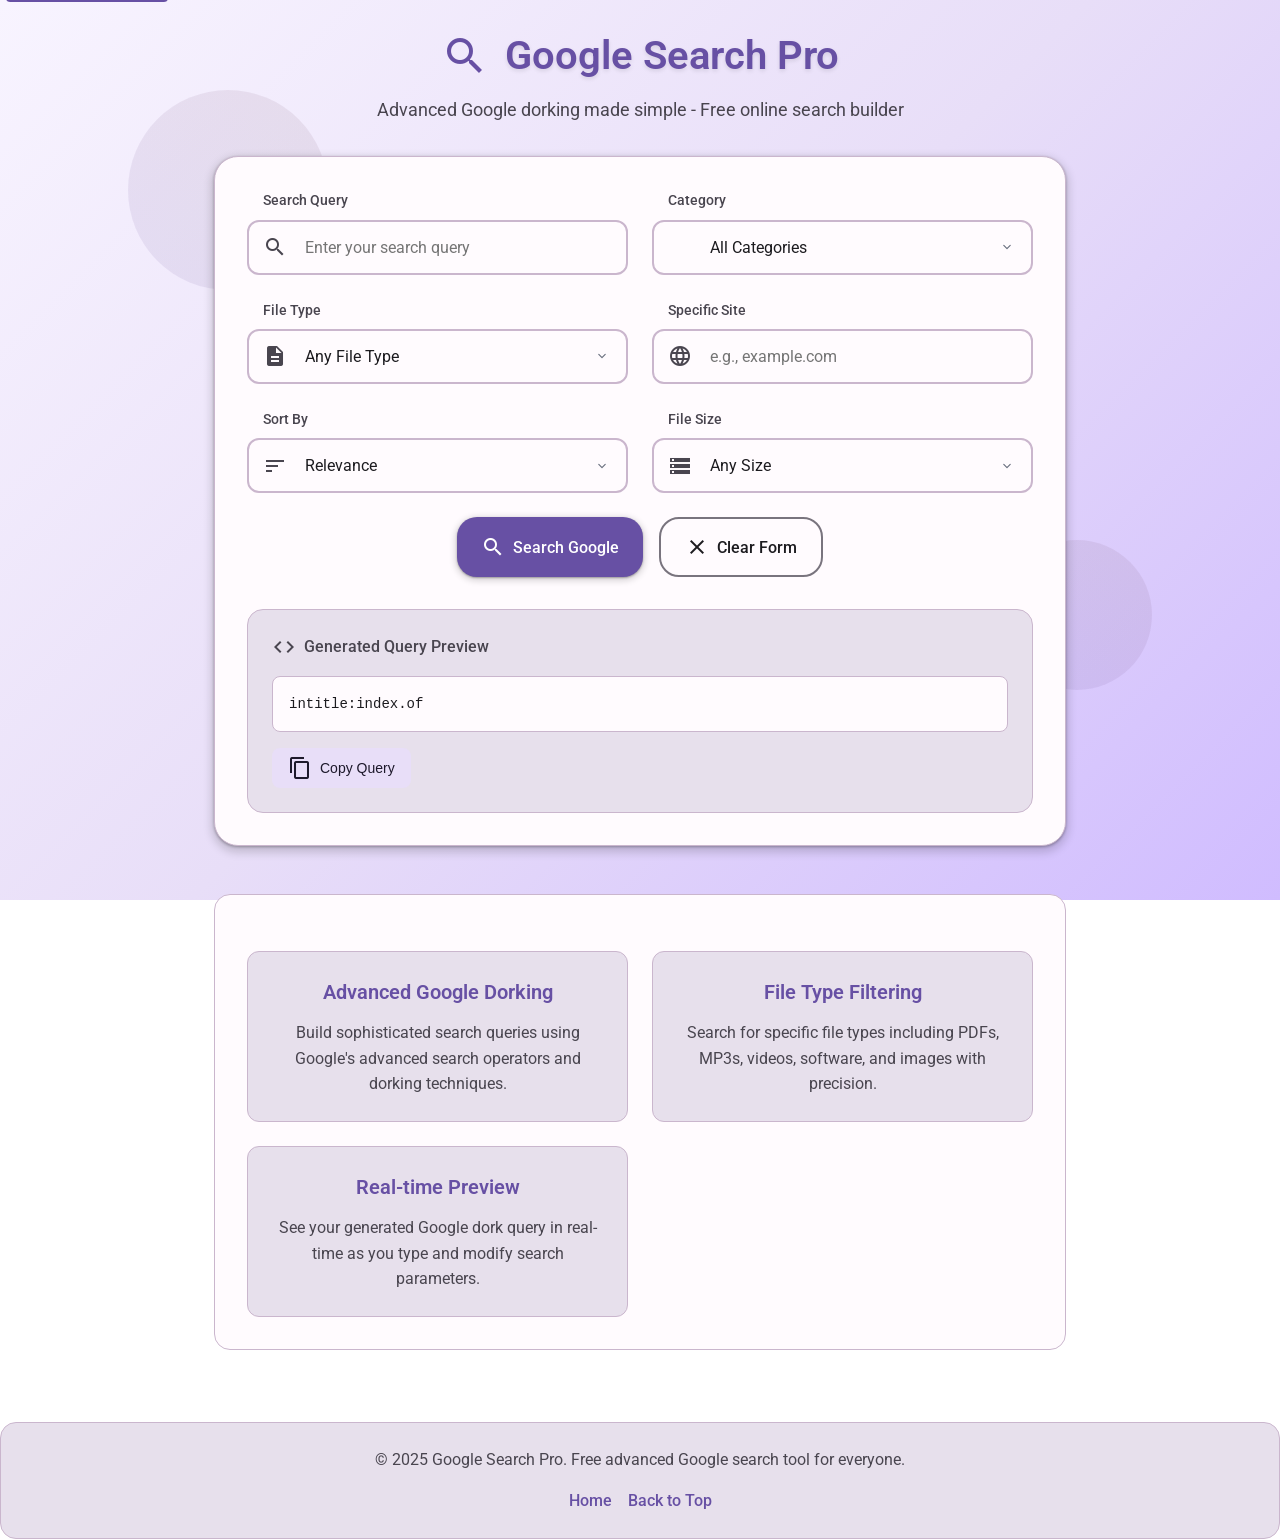
<file: index.html>
<!DOCTYPE html>
<html lang="en" itemscope itemtype="https://schema.org/WebApplication">

<head>
    <meta charset="UTF-8">
    <meta name="viewport" content="width=device-width, initial-scale=1.0">
    
    <!-- Primary Meta Tags -->
    <title>Google Search Pro - Advanced Google Dorking Tool | Free Online Search Builder</title>
    <meta name="title" content="Google Search Pro - Advanced Google Dorking Tool | Free Online Search Builder">
    <meta name="description" content="Free advanced Google search tool with dorking capabilities. Build complex search queries, filter by file types, search specific sites. Find books, music, videos, software & images easily.">
    <meta name="keywords" content="google search, google dorking, advanced search, file search, dork queries, search tool, find files, search builder, google hacks, intitle index of, advanced google search, search operators, google dorks, file finder, search engine, web search, google search tips, search techniques, online search tool, free search tool">
    <meta name="author" content="Google Search Pro">
    <meta name="robots" content="index, follow">
    <meta name="language" content="English">
    <meta name="revisit-after" content="1 days">
    
    <!-- Canonical URL -->
    <link rel="canonical" href="https://googlesearchpro.netlify.app/">
    
    <!-- Open Graph / Facebook -->
    <meta property="og:type" content="website">
    <meta property="og:url" content="https://googlesearchpro.netlify.app/">
    <meta property="og:title" content="Google Search Pro - Advanced Google Dorking Tool">
    <meta property="og:description" content="Free advanced Google search tool with dorking capabilities. Build complex search queries, filter by file types, search specific sites. Find books, music, videos, software & images easily.">
    <meta property="og:image" content="https://googlesearchpro.netlify.app/og-image.png">
    <meta property="og:image:width" content="1200">
    <meta property="og:image:height" content="630">
    <meta property="og:site_name" content="Google Search Pro">
    <meta property="og:locale" content="en_US">
    
    <!-- Twitter -->
    <meta property="twitter:card" content="summary_large_image">
    <meta property="twitter:url" content="https://googlesearchpro.netlify.app/">
    <meta property="twitter:title" content="Google Search Pro - Advanced Google Dorking Tool">
    <meta property="twitter:description" content="Free advanced Google search tool with dorking capabilities. Build complex search queries, filter by file types, search specific sites.">
    <meta property="twitter:image" content="https://googlesearchpro.netlify.app/og-image.png">
    <meta property="twitter:creator" content="@GoogleSearchPro">
    
    <!-- Structured Data / Schema.org -->
    <script type="application/ld+json">
    {
        "@context": "https://schema.org",
        "@type": "WebApplication",
        "name": "Google Search Pro",
        "description": "Advanced Google search tool with dorking capabilities for building complex search queries",
        "url": "https://googlesearchpro.netlify.app/",
        "applicationCategory": "SearchEngine",
        "operatingSystem": "Any",
        "browserRequirements": "Requires HTML5 support",
        "softwareVersion": "2.0",
        "author": {
            "@type": "Organization",
            "name": "Google Search Pro"
        },
        "offers": {
            "@type": "Offer",
            "price": "0",
            "priceCurrency": "USD"
        },
        "aggregateRating": {
            "@type": "AggregateRating",
            "ratingValue": "4.8",
            "ratingCount": "150"
        },
        "features": [
            "Advanced Google Dorking",
            "File Type Filtering",
            "Site-Specific Search",
            "Real-time Query Preview",
            "Material Design Interface"
        ]
    }
    </script>
    
    <!-- Additional SEO Meta Tags -->
    <meta name="theme-color" content="#6750a4">
    <meta name="msapplication-TileColor" content="#6750a4">
    <meta name="application-name" content="Google Search Pro">
    <meta name="apple-mobile-web-app-title" content="Google Search Pro">
    <meta name="apple-mobile-web-app-capable" content="yes">
    <meta name="apple-mobile-web-app-status-bar-style" content="default">
    
    <!-- Favicon -->
    <link rel="icon" type="image/x-icon" href="favicon.ico">
    <link rel="apple-touch-icon" sizes="180x180" href="apple-touch-icon.png">
    <link rel="icon" type="image/png" sizes="32x32" href="favicon-32x32.png">
    <link rel="icon" type="image/png" sizes="16x16" href="favicon-16x16.png">
    <link rel="manifest" href="manifest.json">
    
    <!-- Preload Critical Resources -->
    <link rel="preload" href="https://fonts.googleapis.com/css2?family=Roboto:wght@300;400;500;600;700&display=swap" as="style">
    <link rel="preload" href="https://fonts.googleapis.com/icon?family=Material+Icons" as="style">
    <link rel="preload" href="styles.css" as="style">
    
    <!-- Stylesheets -->
    <link rel="stylesheet" href="styles.css">
    <link href="https://fonts.googleapis.com/css2?family=Roboto:wght@300;400;500;600;700&display=swap" rel="stylesheet">
    <link href="https://fonts.googleapis.com/icon?family=Material+Icons" rel="stylesheet">
    
    <!-- DNS Prefetch -->
    <link rel="dns-prefetch" href="//www.google.com">
    <link rel="dns-prefetch" href="//fonts.googleapis.com">
    <link rel="dns-prefetch" href="//fonts.gstatic.com">
    
    <!-- Performance Optimization -->
    <link rel="prefetch" href="script.js">
</head>

<body>
    <!-- Skip to content for accessibility -->
    <a href="#main-content" class="skip-link">Skip to main content</a>
    
    <!-- Toast Notification Container -->
    <div id="toast" class="toast" role="alert" aria-live="polite">
        <span class="toast-icon material-icons">info</span>
        <span class="toast-message"></span>
    </div>

    <!-- Background decoration -->
    <div class="background-decoration" aria-hidden="true">
        <div class="floating-shape shape-1"></div>
        <div class="floating-shape shape-2"></div>
        <div class="floating-shape shape-3"></div>
    </div>

    <main id="main-content" class="container">
        <header class="header">
            <div class="logo">
                <span class="material-icons" aria-hidden="true">search</span>
                <h1>Google Search Pro</h1>
            </div>
            <p class="subtitle">Advanced Google dorking made simple - Free online search builder</p>
        </header>

        <section class="search-section">
            <h2 class="sr-only">Advanced Google Search Builder</h2>
            <form id="dorking-form" class="search-form" role="search" aria-label="Advanced Google Search Builder">
                <div class="form-row">
                    <div class="input-group">
                        <label for="query">Search Query</label>
                        <div class="input-container">
                            <span class="material-icons input-icon" aria-hidden="true">search</span>
                            <input type="text" id="query" name="query" placeholder="Enter your search query" autocomplete="off" aria-describedby="query-help">
                            <div id="query-help" class="sr-only">Enter keywords to search for files and content</div>
                        </div>
                    </div>

                    <div class="input-group">
                        <label for="category">Category</label>
                        <div class="select-container">
                            <span class="material-icons select-icon" aria-hidden="true">category</span>
                            <select id="category" name="category" aria-describedby="category-help">
                                <option value="">All Categories</option>
                                <option value="book">📚 Books & Documents</option>
                                <option value="music">🎵 Music & Audio</option>
                                <option value="video">🎬 Videos & Movies</option>
                                <option value="software">💾 Software & Apps</option>
                                <option value="image">🖼️ Images & Photos</option>
                            </select>
                            <div id="category-help" class="sr-only">Choose a content category to filter search results</div>
                        </div>
                    </div>
                </div>

                <div class="form-row">
                    <div class="input-group">
                        <label for="filetype">File Type</label>
                        <div class="select-container">
                            <span class="material-icons select-icon" aria-hidden="true">description</span>
                            <select id="filetype" name="filetype" aria-describedby="filetype-help">
                                <option value="">Any File Type</option>
                            </select>
                            <div id="filetype-help" class="sr-only">Select specific file types to search for</div>
                        </div>
                    </div>

                    <div class="input-group">
                        <label for="site">Specific Site</label>
                        <div class="input-container">
                            <span class="material-icons input-icon" aria-hidden="true">language</span>
                            <input type="text" id="site" name="site" placeholder="e.g., example.com" autocomplete="off" aria-describedby="site-help">
                            <div id="site-help" class="sr-only">Limit search to a specific website or domain</div>
                        </div>
                    </div>
                </div>

                <div class="form-row">
                    <div class="input-group">
                        <label for="sort">Sort By</label>
                        <div class="select-container">
                            <span class="material-icons select-icon" aria-hidden="true">sort</span>
                            <select id="sort" name="sort" aria-describedby="sort-help">
                                <option value="">Relevance</option>
                                <option value="date">Date Modified</option>
                            </select>
                            <div id="sort-help" class="sr-only">Choose how to sort search results</div>
                        </div>
                    </div>

                    <div class="input-group">
                        <label for="size">File Size</label>
                        <div class="select-container">
                            <span class="material-icons select-icon" aria-hidden="true">storage</span>
                            <select id="size" name="size" aria-describedby="size-help">
                                <option value="">Any Size</option>
                                <option value="small">Small (< 10MB)</option>
                                <option value="medium">Medium (10MB - 100MB)</option>
                                <option value="large">Large (> 100MB)</option>
                            </select>
                            <div id="size-help" class="sr-only">Filter results by file size</div>
                        </div>
                    </div>
                </div>

                <div class="button-group">
                    <button type="submit" class="search-btn" aria-describedby="search-help">
                        <span class="material-icons" aria-hidden="true">search</span>
                        <span>Search Google</span>
                    </button>
                    <button type="button" id="clear-btn" class="clear-btn" aria-describedby="clear-help">
                        <span class="material-icons" aria-hidden="true">clear</span>
                        <span>Clear Form</span>
                    </button>
                    <div id="search-help" class="sr-only">Opens Google search with your generated query in a new tab</div>
                    <div id="clear-help" class="sr-only">Clears all form fields</div>
                </div>

                <div class="query-preview" role="region" aria-labelledby="preview-title">
                    <div class="preview-header">
                        <span class="material-icons" aria-hidden="true">code</span>
                        <span id="preview-title">Generated Query Preview</span>
                    </div>
                    <div id="query-display" class="query-text" aria-live="polite" aria-describedby="preview-help">Enter search parameters to see the generated query</div>
                    <button type="button" id="copy-query" class="copy-btn" aria-describedby="copy-help">
                        <span class="material-icons" aria-hidden="true">content_copy</span>
                        <span>Copy Query</span>
                    </button>
                    <div id="preview-help" class="sr-only">This shows the Google dork query that will be generated from your inputs</div>
                    <div id="copy-help" class="sr-only">Copies the generated query to your clipboard</div>
                </div>
            </form>
        </section>

        <section class="features-section" aria-labelledby="features-title">
            <h2 id="features-title" class="sr-only">Key Features</h2>
            <div class="features-grid">
                <article class="feature-card">
                    <h3>Advanced Google Dorking</h3>
                    <p>Build sophisticated search queries using Google's advanced search operators and dorking techniques.</p>
                </article>
                <article class="feature-card">
                    <h3>File Type Filtering</h3>
                    <p>Search for specific file types including PDFs, MP3s, videos, software, and images with precision.</p>
                </article>
                <article class="feature-card">
                    <h3>Real-time Preview</h3>
                    <p>See your generated Google dork query in real-time as you type and modify search parameters.</p>
                </article>
            </div>
        </section>
    </main>

    <!-- Footer for additional SEO content -->
    <footer class="footer" role="contentinfo">
        <div class="footer-content">
            <p>&copy; 2025 Google Search Pro. Free advanced Google search tool for everyone.</p>
            <nav aria-label="Footer navigation">
                <a href="https://googlesearchpro.netlify.app/" rel="canonical">Home</a>
                <a href="#main-content">Back to Top</a>
            </nav>
        </div>
    </footer>

    <script src="script.js" defer></script>
    
    <!-- Google Analytics (replace with your tracking ID) -->
    <!-- <script async src="https://www.googletagmanager.com/gtag/js?id=GA_TRACKING_ID"></script>
    <script>
        window.dataLayer = window.dataLayer || [];
        function gtag(){dataLayer.push(arguments);}
        gtag('js', new Date());
        gtag('config', 'GA_TRACKING_ID');
    </script> -->
</body>

</html>
</file>
<file: styles.css>
/* Material Design 3 Variables */
:root {
    --primary: #6750a4;
    --primary-container: #eaddff;
    --on-primary: #ffffff;
    --on-primary-container: #21005d;
    --secondary: #625b71;
    --secondary-container: #e8def8;
    --on-secondary: #ffffff;
    --on-secondary-container: #1d192b;
    --tertiary: #7d5260;
    --tertiary-container: #ffd8e4;
    --on-tertiary: #ffffff;
    --on-tertiary-container: #31111d;
    --error: #ba1a1a;
    --error-container: #ffdad6;
    --on-error: #ffffff;
    --on-error-container: #410002;
    --background: #fffbfe;
    --on-background: #1c1b1f;
    --surface: #fffbfe;
    --surface-variant: #e7e0ec;
    --on-surface: #1c1b1f;
    --on-surface-variant: #49454f;
    --outline: #79747e;
    --outline-variant: #cab6cd;
    --shadow: #000000;
    --surface-tint: #6750a4;
    --inverse-surface: #313033;
    --inverse-on-surface: #f4eff4;
    --inverse-primary: #d0bcff;
    --elevation-1: 0px 1px 2px rgba(0, 0, 0, 0.3), 0px 1px 3px 1px rgba(0, 0, 0, 0.15);
    --elevation-2: 0px 1px 2px rgba(0, 0, 0, 0.3), 0px 2px 6px 2px rgba(0, 0, 0, 0.15);
    --elevation-3: 0px 1px 3px rgba(0, 0, 0, 0.3), 0px 4px 8px 3px rgba(0, 0, 0, 0.15);
    --elevation-4: 0px 2px 3px rgba(0, 0, 0, 0.3), 0px 6px 10px 4px rgba(0, 0, 0, 0.15);
    --elevation-5: 0px 4px 4px rgba(0, 0, 0, 0.3), 0px 8px 12px 6px rgba(0, 0, 0, 0.15);
}

/* Reset and base styles */
* {
    margin: 0;
    padding: 0;
    box-sizing: border-box;
}

body {
    font-family: 'Roboto', sans-serif;
    background: linear-gradient(135deg, #f8f4ff 0%, #e8def8 50%, #d0bcff 100%);
    background-attachment: fixed;
    color: var(--on-background);
    line-height: 1.6;
    min-height: 100vh;
    overflow-x: hidden;
    position: relative;
}

/* Background decoration */
.background-decoration {
    position: fixed;
    top: 0;
    left: 0;
    width: 100%;
    height: 100%;
    pointer-events: none;
    z-index: -1;
}

.floating-shape {
    position: absolute;
    border-radius: 50%;
    background: linear-gradient(45deg, var(--primary), var(--tertiary));
    opacity: 0.1;
    animation: float 20s infinite linear;
}

.shape-1 {
    width: 200px;
    height: 200px;
    top: 10%;
    left: 10%;
    animation-delay: 0s;
}

.shape-2 {
    width: 150px;
    height: 150px;
    top: 60%;
    right: 10%;
    animation-delay: -7s;
}

.shape-3 {
    width: 100px;
    height: 100px;
    bottom: 20%;
    left: 60%;
    animation-delay: -14s;
}

@keyframes float {
    0% { transform: translateY(0px) rotate(0deg); }
    33% { transform: translateY(-20px) rotate(120deg); }
    66% { transform: translateY(20px) rotate(240deg); }
    100% { transform: translateY(0px) rotate(360deg); }
}

/* Main container */
.container {
    max-width: 900px;
    margin: 0 auto;
    padding: 24px;
    min-height: 100vh;
    display: flex;
    flex-direction: column;
    justify-content: center;
    animation: slideInUp 0.8s ease-out;
}

@keyframes slideInUp {
    from {
        opacity: 0;
        transform: translateY(30px);
    }
    to {
        opacity: 1;
        transform: translateY(0);
    }
}

/* Header */
.header {
    text-align: center;
    margin-bottom: 32px;
    animation: fadeIn 1s ease-out 0.2s both;
}

.logo {
    display: flex;
    align-items: center;
    justify-content: center;
    gap: 16px;
    margin-bottom: 8px;
}

.logo .material-icons {
    font-size: 48px;
    color: var(--primary);
    animation: pulse 2s ease-in-out infinite;
}

@keyframes pulse {
    0%, 100% { transform: scale(1); }
    50% { transform: scale(1.1); }
}

.header h1 {
    color: var(--primary);
    font-size: 2.5rem;
    font-weight: 600;
    margin: 0;
    text-shadow: 0 2px 4px rgba(0, 0, 0, 0.1);
}

.subtitle {
    color: var(--on-surface-variant);
    font-size: 1.1rem;
    font-weight: 400;
    margin-top: 8px;
}

@keyframes fadeIn {
    from { opacity: 0; transform: translateY(20px); }
    to { opacity: 1; transform: translateY(0); }
}

/* Search form */
.search-form {
    background: var(--surface);
    border-radius: 24px;
    padding: 32px;
    box-shadow: var(--elevation-3);
    border: 1px solid var(--outline-variant);
    animation: fadeIn 1s ease-out 0.4s both;
}

.form-row {
    display: grid;
    grid-template-columns: 1fr 1fr;
    gap: 24px;
    margin-bottom: 24px;
}

.input-group {
    display: flex;
    flex-direction: column;
    gap: 8px;
}

.input-group label {
    font-size: 0.875rem;
    font-weight: 500;
    color: var(--on-surface-variant);
    margin-left: 16px;
    cursor: pointer;
}

/* Input containers */
.input-container,
.select-container {
    position: relative;
    display: flex;
    align-items: center;
}

.input-icon,
.select-icon {
    position: absolute;
    left: 16px;
    color: var(--on-surface-variant);
    font-size: 20px;
    z-index: 1;
    transition: color 0.3s ease;
}

/* Input fields */
input[type="text"],
select {
    width: 100%;
    padding: 16px 16px 16px 56px;
    border: 2px solid var(--outline-variant);
    border-radius: 12px;
    background: var(--surface);
    color: var(--on-surface);
    font-size: 1rem;
    font-family: 'Roboto', sans-serif;
    transition: all 0.3s ease;
    outline: none;
}

input[type="text"]:focus,
select:focus {
    border-color: var(--primary);
    box-shadow: 0 0 0 3px rgba(103, 80, 164, 0.12);
}

input[type="text"]:focus + .input-icon,
select:focus + .select-icon {
    color: var(--primary);
}

/* Select specific styles */
select {
    cursor: pointer;
    appearance: none;
    background-image: url("data:image/svg+xml,%3csvg xmlns='http://www.w3.org/2000/svg' fill='none' viewBox='0 0 20 20'%3e%3cpath stroke='%236b7280' stroke-linecap='round' stroke-linejoin='round' stroke-width='1.5' d='M6 8l4 4 4-4'/%3e%3c/svg%3e");
    background-position: right 16px center;
    background-repeat: no-repeat;
    background-size: 16px;
    padding-right: 56px;
}

/* Button group */
.button-group {
    display: flex;
    gap: 16px;
    justify-content: center;
    margin-bottom: 32px;
}

/* Buttons */
.search-btn,
.clear-btn {
    display: flex;
    align-items: center;
    gap: 8px;
    padding: 16px 24px;
    border: none;
    border-radius: 20px;
    font-size: 1rem;
    font-weight: 500;
    font-family: 'Roboto', sans-serif;
    cursor: pointer;
    transition: all 0.3s ease;
    text-decoration: none;
    position: relative;
    overflow: hidden;
}

.search-btn {
    background: var(--primary);
    color: var(--on-primary);
    box-shadow: var(--elevation-2);
}

.search-btn:hover {
    background: color-mix(in srgb, var(--primary) 85%, black);
    box-shadow: var(--elevation-4);
    transform: translateY(-2px);
}

.search-btn:active {
    transform: translateY(0);
    box-shadow: var(--elevation-2);
}

.clear-btn {
    background: var(--surface);
    color: var(--on-surface);
    border: 2px solid var(--outline);
}

.clear-btn:hover {
    background: var(--surface-variant);
    transform: translateY(-2px);
}

/* Query preview */
.query-preview {
    background: var(--surface-variant);
    border-radius: 16px;
    padding: 24px;
    margin-top: 24px;
    border: 1px solid var(--outline-variant);
}

.preview-header {
    display: flex;
    align-items: center;
    gap: 8px;
    margin-bottom: 16px;
    color: var(--on-surface-variant);
    font-weight: 500;
}

.query-text {
    background: var(--surface);
    padding: 16px;
    border-radius: 8px;
    font-family: 'Courier New', monospace;
    font-size: 0.875rem;
    color: var(--on-surface);
    border: 1px solid var(--outline-variant);
    word-break: break-all;
    min-height: 50px;
    display: flex;
    align-items: center;
    margin-bottom: 16px;
}

.copy-btn {
    display: flex;
    align-items: center;
    gap: 8px;
    padding: 8px 16px;
    background: var(--secondary-container);
    color: var(--on-secondary-container);
    border: none;
    border-radius: 8px;
    font-size: 0.875rem;
    cursor: pointer;
    transition: all 0.3s ease;
}

.copy-btn:hover {
    background: color-mix(in srgb, var(--secondary-container) 85%, black);
}

/* Toast notifications */
.toast {
    position: fixed;
    top: 24px;
    right: 24px;
    background: var(--inverse-surface);
    color: var(--inverse-on-surface);
    padding: 16px 20px;
    border-radius: 8px;
    box-shadow: var(--elevation-3);
    display: flex;
    align-items: center;
    gap: 12px;
    z-index: 1000;
    transform: translateX(400px);
    opacity: 0;
    transition: all 0.3s ease;
}

.toast.show {
    transform: translateX(0);
    opacity: 1;
}

.toast-icon {
    font-size: 20px;
}

.toast-message {
    font-weight: 500;
}

/* SEO and Accessibility Improvements */
.skip-link {
    position: absolute;
    top: -40px;
    left: 6px;
    background: var(--primary);
    color: var(--on-primary);
    padding: 8px;
    border-radius: 4px;
    text-decoration: none;
    z-index: 9999;
    transition: top 0.3s ease;
}

.skip-link:focus {
    top: 6px;
}

.sr-only {
    position: absolute;
    width: 1px;
    height: 1px;
    padding: 0;
    margin: -1px;
    overflow: hidden;
    clip: rect(0, 0, 0, 0);
    white-space: nowrap;
    border: 0;
}

/* Enhanced semantic elements */
.search-section {
    width: 100%;
}

.features-section {
    margin-top: 48px;
    padding: 32px;
    background: var(--surface);
    border-radius: 16px;
    border: 1px solid var(--outline-variant);
}

.features-grid {
    display: grid;
    grid-template-columns: repeat(auto-fit, minmax(280px, 1fr));
    gap: 24px;
    margin-top: 24px;
}

.feature-card {
    background: var(--surface-variant);
    padding: 24px;
    border-radius: 12px;
    border: 1px solid var(--outline-variant);
    text-align: center;
    transition: all 0.3s ease;
}

.feature-card:hover {
    transform: translateY(-2px);
    box-shadow: var(--elevation-3);
}

.feature-card h3 {
    color: var(--primary);
    font-size: 1.25rem;
    font-weight: 600;
    margin-bottom: 12px;
}

.feature-card p {
    color: var(--on-surface-variant);
    line-height: 1.6;
    margin: 0;
}

/* Footer */
.footer {
    margin-top: 48px;
    padding: 24px;
    background: var(--surface-variant);
    border-radius: 16px;
    border: 1px solid var(--outline-variant);
    text-align: center;
}

.footer-content {
    display: flex;
    flex-direction: column;
    align-items: center;
    gap: 16px;
}

.footer-content p {
    color: var(--on-surface-variant);
    margin: 0;
}

.footer-content nav {
    display: flex;
    gap: 16px;
}

.footer-content nav a {
    color: var(--primary);
    text-decoration: none;
    font-weight: 500;
    transition: color 0.3s ease;
}

.footer-content nav a:hover {
    color: var(--on-primary-container);
}

/* Enhanced form labels and descriptions */
.input-group label {
    font-size: 0.875rem;
    font-weight: 500;
    color: var(--on-surface-variant);
    margin-left: 16px;
    cursor: pointer;
}

/* Focus improvements for better accessibility */
input:focus,
select:focus,
button:focus {
    outline: 2px solid var(--primary);
    outline-offset: 2px;
}

/* Print styles for SEO */
@media print {
    .background-decoration,
    .floating-shape,
    .toast {
        display: none;
    }
    
    .container {
        background: white;
        box-shadow: none;
        border: 1px solid #ccc;
    }
    
    .header h1 {
        color: #000;
    }
    
    .search-form {
        background: white;
        border: 1px solid #ccc;
    }
}

/* Responsive design */
@media (max-width: 768px) {
    .container {
        padding: 16px;
    }
    
    .header h1 {
        font-size: 2rem;
    }
    
    .search-form {
        padding: 24px 20px;
        border-radius: 16px;
    }
    
    .form-row {
        grid-template-columns: 1fr;
        gap: 16px;
        margin-bottom: 20px;
    }
    
    .button-group {
        flex-direction: column;
        align-items: stretch;
    }
    
    .search-btn,
    .clear-btn {
        justify-content: center;
    }
    
    .toast {
        top: 16px;
        right: 16px;
        left: 16px;
        transform: translateY(-100px);
    }
    
    .toast.show {
        transform: translateY(0);
    }
}

@media (max-width: 480px) {
    .logo {
        flex-direction: column;
        gap: 8px;
    }
    
    .logo .material-icons {
        font-size: 36px;
    }
    
    .header h1 {
        font-size: 1.75rem;
    }
    
    .subtitle {
        font-size: 1rem;
    }
    
    input[type="text"],
    select {
        padding: 14px 14px 14px 48px;
        font-size: 0.875rem;
    }
    
    .input-icon,
    .select-icon {
        left: 14px;
        font-size: 18px;
    }
    
    .search-btn,
    .clear-btn {
        padding: 14px 20px;
        font-size: 0.875rem;
    }
}

/* Smooth transitions for all interactive elements */
* {
    transition: color 0.3s ease, background-color 0.3s ease, border-color 0.3s ease, transform 0.3s ease, box-shadow 0.3s ease;
}

/* Custom scrollbar */
::-webkit-scrollbar {
    width: 8px;
}

::-webkit-scrollbar-track {
    background: var(--surface-variant);
}

::-webkit-scrollbar-thumb {
    background: var(--outline);
    border-radius: 4px;
}

::-webkit-scrollbar-thumb:hover {
    background: var(--on-surface-variant);
}
</file>
